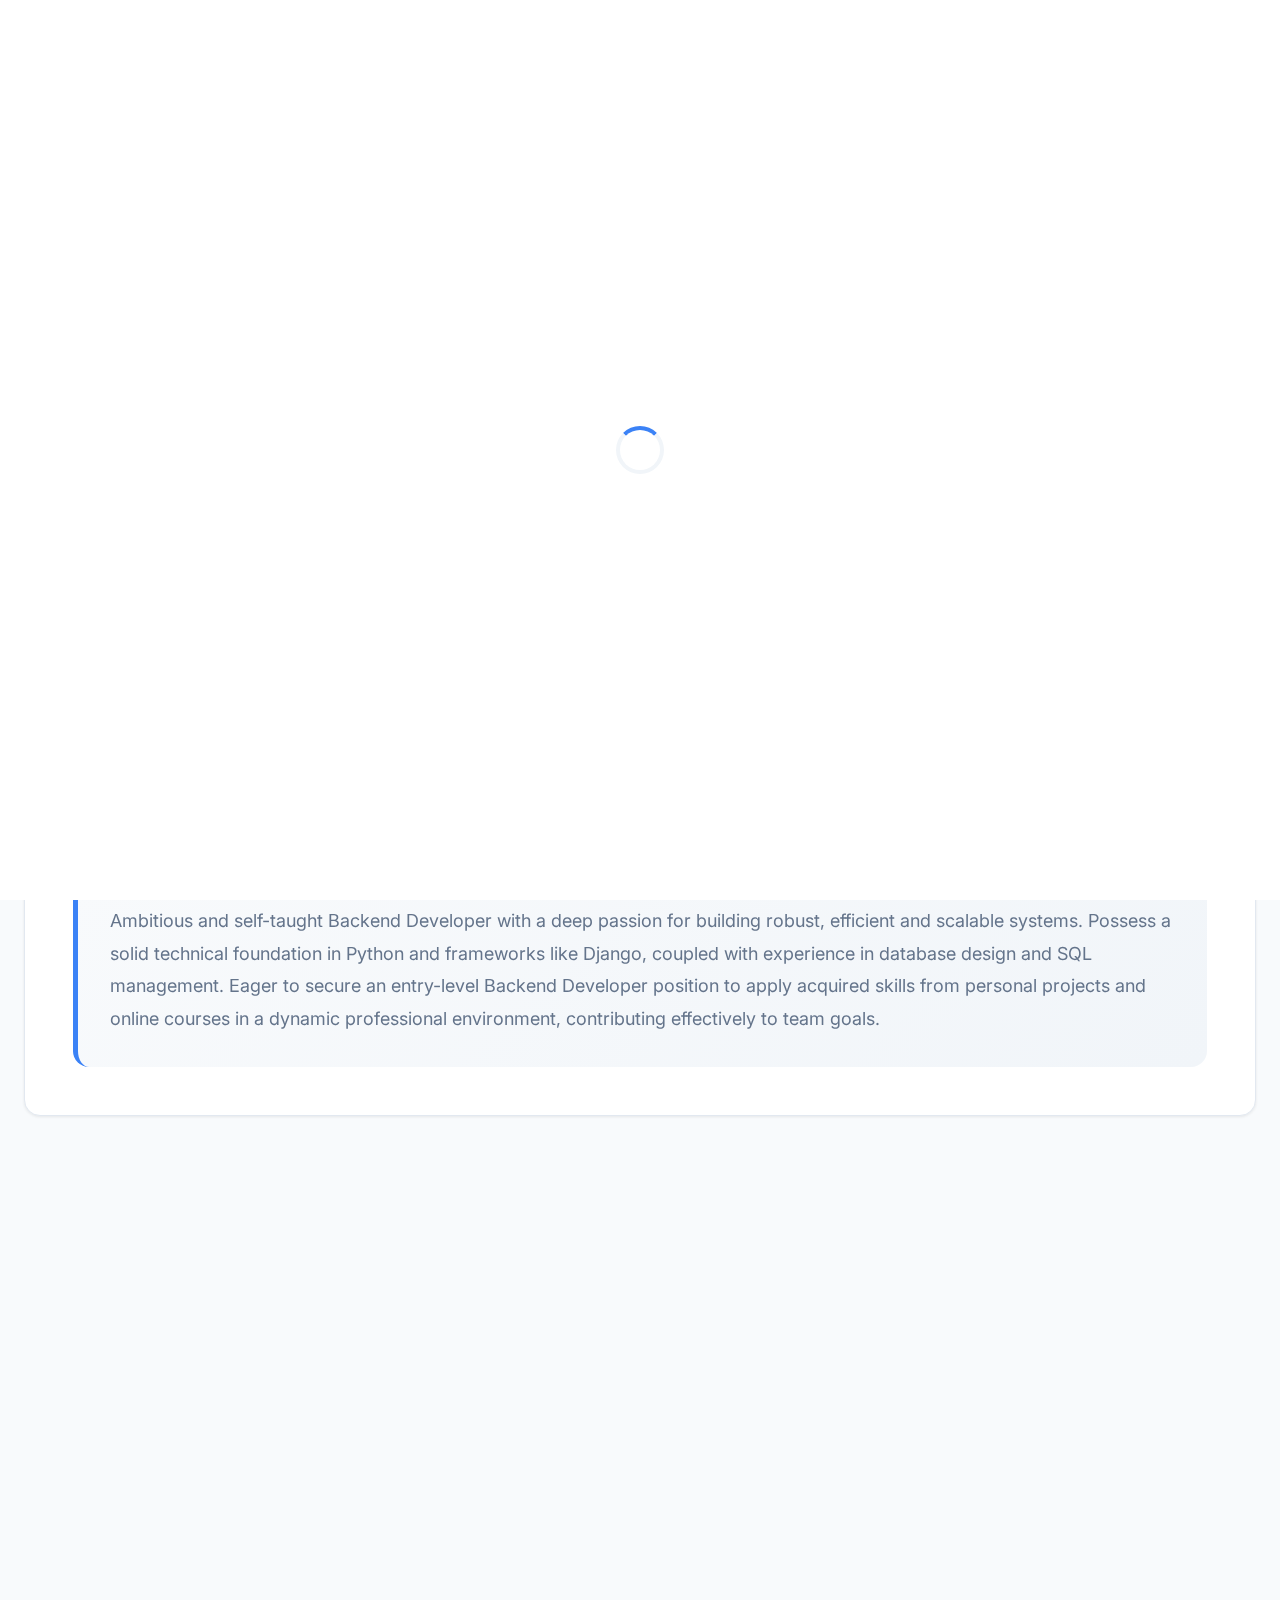
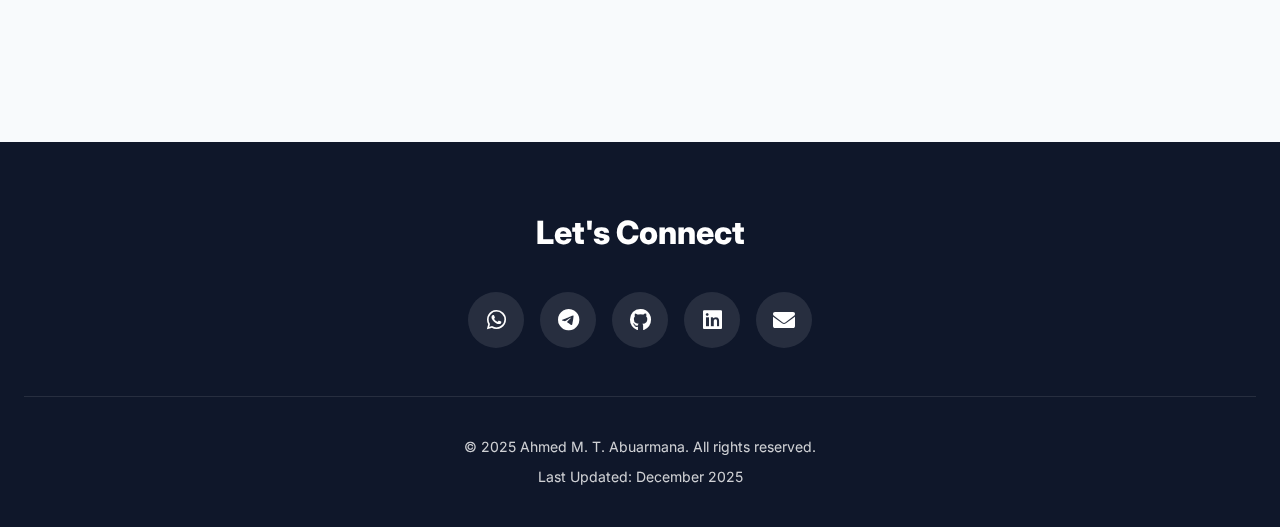
<file: index.html>
<!DOCTYPE html>
<html lang="en">
<head>
    <meta charset="UTF-8">
    <meta name="viewport" content="width=device-width, initial-scale=1.0">
    <meta name="description" content="Ahmed M. T. Abuarmana - Web Developer specializing in Python, Django, Portfolio showcasing projects and skills.">
    <meta name="keywords" content="Web Developer, Python, Django, Web Development">
    <meta name="author" content="Ahmed M. T. Abuarmana">
    <title>Ahmed M. T. Abuarmana - Web Developer</title>
    
    <link rel="preconnect" href="https://fonts.googleapis.com">
    <link rel="preconnect" href="https://fonts.gstatic.com" crossorigin>
    <link href="https://fonts.googleapis.com/css2?family=Inter:wght@300;400;500;600;700;800;900&display=swap" rel="stylesheet">
    <link rel="stylesheet" href="https://cdnjs.cloudflare.com/ajax/libs/font-awesome/6.0.0/css/all.min.css">
    <link rel="stylesheet" href="style.css">
    <script src="scripts.js" defer></script>
</head>

<body>
    <!-- Loading -->
    <div class="loading" id="loading">
        <div class="spinner"></div>
    </div>

    <!-- Background -->
    <div class="bg-gradient"></div>
    <div class="bg-mesh"></div>

    <!-- Hero -->
    <header class="hero" id="top">
        <div class="hero-content">
            <div class="avatar">
                <i class="fas fa-user" aria-hidden="true"></i>
            </div>
            <h1>Ahmed M. T. Abuarmana</h1>
            <p class="hero-subtitle">Web Developer</p>
            
            <div class="contact-pills">
                <a href="tel:+970598809049" class="pill">
                    <div class="pill-icon">
                        <i class="fas fa-phone" aria-hidden="true"></i>
                    </div>
                    <span>+970 59 880 9049</span>
                </a>
                <a href="mailto:eng.ahmed.abuarmana@gmail.com" class="pill">
                    <div class="pill-icon">
                        <i class="fas fa-envelope" aria-hidden="true"></i>
                    </div>
                    <span>eng.ahmed.abuarmana@gmail.com</span>
                </a>
            </div>
        </div>
    </header>

    <div class="container">
        <main>
            <!-- Summary -->
            <section class="section fade-in">
                <div class="section-header">
                    <div class="section-icon">
                        <i class="fas fa-user-tie" aria-hidden="true"></i>
                    </div>
                    <h2 class="section-title">Professional Summary</h2>
                </div>
                <div class="summary-box">
                    Ambitious and self-taught Backend Developer with a deep passion for building robust, efficient and scalable
                    systems. Possess a solid technical foundation in Python and frameworks like Django, coupled with experience
                    in database design and SQL management. Eager to secure an entry-level Backend Developer position to apply
                    acquired skills from personal projects and online courses in a dynamic professional environment,
                    contributing effectively to team goals.
                </div>
            </section>

            <!-- Skills -->
            <section class="section fade-in">
                <div class="section-header">
                    <div class="section-icon">
                        <i class="fas fa-code" aria-hidden="true"></i>
                    </div>
                    <h2 class="section-title">Technical Skills</h2>
                </div>
                <div class="skills-grid">
                    <div class="skill-card">
                        <div class="skill-header">
                            <i class="fab fa-html5" aria-hidden="true"></i>
                            <h4>Frontend</h4>
                        </div>
                        <div class="skill-tags">
                            <span class="tag">HTML5</span>
                            <span class="tag">CSS3</span>
                            <span class="tag">Bootstrap</span>
                            <span class="tag">JavaScript(Basics)</span>
                        </div>
                    </div>
                    
                    <div class="skill-card">
                        <div class="skill-header">
                            <i class="fas fa-code" aria-hidden="true"></i>
                            <h4>Programming Languages</h4>
                        </div>
                        <div class="skill-tags">
                            <span class="tag">Python</span>
                            <span class="tag">Java</span>
                            <span class="tag">C</span>
                            <span class="tag">SQL</span>
                        </div>
                    </div>
                    
                    <div class="skill-card">
                        <div class="skill-header">
                            <i class="fas fa-server" aria-hidden="true"></i>
                            <h4>Backend Frameworks</h4>
                        </div>
                        <div class="skill-tags">
                            <span class="tag">Django</span>
                            <span class="tag">Flask(Basics)</span>
                        </div>
                    </div>
                    
                    <div class="skill-card">
                        <div class="skill-header">
                            <i class="fas fa-database" aria-hidden="true"></i>
                            <h4>Databases</h4>
                        </div>
                        <div class="skill-tags">
                            <span class="tag">SQLite3</span>
                            <span class="tag">SQL</span>
                        </div>
                    </div>
                    
                    <div class="skill-card">
                        <div class="skill-header">
                            <i class="fas fa-tools" aria-hidden="true"></i>
                            <h4>Other Technologies</h4>
                        </div>
                        <div class="skill-tags">
                            <span class="tag">Git & GitHub</span>
                            <span class="tag">RESTful APIs</span>
                            <span class="tag">Authentication</span>
                            <span class="tag">ORM</span>
                            <span class="tag">Command line</span>
                            <span class="tag">Jinja2</span>
                        </div>
                    </div>
                    
                    <div class="skill-card">
                        <div class="skill-header">
                            <i class="fas fa-cloud" aria-hidden="true"></i>
                            <h4>Cloud & Deployment</h4>
                        </div>
                        <div class="skill-tags">
                            <span class="tag">GitHub Pages</span>
                            <span class="tag">Render</span>
                            <span class="tag">PythonAnywhere</span>
                        </div>
                    </div>
                </div>
            </section>

            <!-- Projects -->
            <section class="section fade-in">
                <div class="section-header">
                    <div class="section-icon">
                        <i class="fas fa-laptop-code" aria-hidden="true"></i>
                    </div>
                    <h2 class="section-title">Personal Projects</h2>
                </div>
                
                <!-- Project 1 - Faris Shahim Data Management -->
                <article class="project-card">
                    <div class="project-top">
                        <div class="project-title-wrap">
                            <div class="project-num">01</div>
                            <h3 class="project-title">Faris Shahim Data Management - "Bakeries & Charity Kitchens Management"</h3>
                        </div>
                        <div class="project-links">
                            <a href="https://github.com/ahmed-abuarmana/Farisshahim" target="_blank" class="btn btn-outline">
                                <i class="fab fa-github" aria-hidden="true"></i>
                                <span>Repository</span>
                            </a>
                            <a href="https://farisshahim.onrender.com/" target="_blank" class="btn btn-primary">
                                <i class="fas fa-external-link-alt" aria-hidden="true"></i>
                                <span>Live Demo</span>
                            </a>
                        </div>
                    </div>

                    <p class="project-desc">
                        A Django-based data management system for bakeries, charitable kitchens and community food centers
                        used in the "Al-Faris Al-Shahim 3" operation. The system organizes, stores and helps analyze operational
                        data with role-based access control and export capabilities.
                    </p>

                    <div class="tech-badges">
                        <span class="badge">Python</span>
                        <span class="badge">Django</span>
                        <span class="badge">SQLite3</span>
                        <span class="badge">HTML5</span>
                        <span class="badge">CSS3</span>
                        <span class="badge">Responsive Design</span>
                        <span class="badge">Render</span>
                    </div>

                    <div class="features">
                        <h4>Key Features:</h4>
                        <ul>
                            <li><i class="fas fa-check-circle" aria-hidden="true"></i> User authentication (login / logout)</li>
                            <li><i class="fas fa-check-circle" aria-hidden="true"></i> Role-based accounts: Site Developer, Project Manager, Data Entry, Guest</li>
                            <li><i class="fas fa-check-circle" aria-hidden="true"></i> Full CRUD operations: create, read, update, delete records</li>
                            <li><i class="fas fa-check-circle" aria-hidden="true"></i> Search across datasets</li>
                            <li><i class="fas fa-check-circle" aria-hidden="true"></i> Export reports and spreadsheets (Excel)</li>
                            <li><i class="fas fa-check-circle" aria-hidden="true"></i> Data organization and basic analysis tools</li>
                        </ul>
                    </div>

                    <div class="demo-box">
                        <h4>Demo accounts (use to test roles):</h4>
                        <table class="demo-table">
                            <thead>
                                <tr>
                                    <th>Role</th>
                                    <th>Username</th>
                                    <th>Password</th>
                                </tr>
                            </thead>
                            <tbody>
                                <tr>
                                    <td>Site Manager</td>
                                    <td><code>ManagerData</code></td>
                                    <td><code>#$1940Manager</code></td>
                                </tr>
                                <tr>
                                    <td>Data Entry</td>
                                    <td><code>DataEntryEmp</code></td>
                                    <td><code>@@Entry100200</code></td>
                                </tr>
                                <tr>
                                    <td>Guest (read-only)</td>
                                    <td><code>Guest1</code></td>
                                    <td><code>$JustForSeen001</code></td>
                                </tr>
                            </tbody>
                        </table>
                    </div>

                    <div class="note-box">
                        <strong>Important note:</strong>
                        <p>
                            All records inside this platform are fictional and for demonstration only.
                            This copy is a preview for review and not the original production dataset.
                        </p>
                    </div>
                </article>

                <!-- Project 2 - Medad Platform -->
                <article class="project-card">
                    <div class="project-top">
                        <div class="project-title-wrap">
                            <div class="project-num">02</div>
                            <h3 class="project-title">Medad Platform – "Educational platform for training trainers"</h3>
                        </div>
                        <div class="project-links">
                            <a href="https://github.com/ahmed-abuarmana/Medad" target="_blank" class="btn btn-outline">
                                <i class="fab fa-github" aria-hidden="true"></i>
                                <span>GitHub</span>
                            </a>
                            <a href="https://medad.pythonanywhere.com/" target="_blank" class="btn btn-primary">
                                <i class="fas fa-external-link-alt" aria-hidden="true"></i>
                                <span>Live Demo</span>
                            </a>
                        </div>
                    </div>

                    <p class="project-desc">
                        A professional and modern web platform developed using <strong>Python</strong> and <strong>Flask</strong>, 
                        designed to securely manage user data and perform automated database backups to Google Drive. 
                        The system integrates authentication, backup scheduling, and an intuitive admin interface. 
                        Fully deployed and operational on <strong>PythonAnywhere</strong>.
                    </p>

                    <div class="tech-badges">
                        <span class="badge">Python</span>
                        <span class="badge">Flask</span>
                        <span class="badge">HTML5</span>
                        <span class="badge">CSS3</span>
                        <span class="badge">JavaScript</span>
                        <span class="badge">Google Drive API</span>
                        <span class="badge">PythonAnywhere</span>
                    </div>

                    <div class="features">
                        <h4>Key Features:</h4>
                        <ul>
                            <li><i class="fas fa-check-circle" aria-hidden="true"></i> Secure authentication system (email and password)</li>
                            <li><i class="fas fa-check-circle" aria-hidden="true"></i> Automated daily database backups to Google Drive</li>
                            <li><i class="fas fa-check-circle" aria-hidden="true"></i> Admin dashboard for managing users and data</li>
                            <li><i class="fas fa-check-circle" aria-hidden="true"></i> Fully hosted and functional deployment on PythonAnywhere</li>
                            <li><i class="fas fa-check-circle" aria-hidden="true"></i> Responsive and user-friendly modern interface</li>
                        </ul>
                    </div>

                    <div class="demo-box">
                        <h4>Demo Access:</h4>
                        <table class="demo-table">
                            <thead>
                                <tr>
                                    <th>Type</th>
                                    <th>Email / Username</th>
                                    <th>Password</th>
                                </tr>
                            </thead>
                            <tbody>
                                <tr>
                                    <td>User Account</td>
                                    <td><code>ahmed.mo.010203@gmail.com</code></td>
                                    <td><code>Test@1212</code></td>
                                </tr>
                            </tbody>
                        </table>
                    </div>
                </article>

                <!-- Project 3 - Commerce -->
                <article class="project-card">
                    <div class="project-top">
                        <div class="project-title-wrap">
                            <div class="project-num">03</div>
                            <h3 class="project-title">Commerce - Django Auctions Platform</h3>
                        </div>
                        <div class="project-links">
                            <a href="https://github.com/ahmed-abuarmana/Commerce" target="_blank" class="btn btn-outline">
                                <i class="fab fa-github" aria-hidden="true"></i>
                                <span>GitHub</span>
                            </a>
                            <a href="https://commerce-0uak.onrender.com" target="_blank" class="btn btn-primary">
                                <i class="fas fa-external-link-alt" aria-hidden="true"></i>
                                <span>Live Demo</span>
                            </a>
                        </div>
                    </div>
                    
                    <p class="project-desc">
                        A Django-based e-commerce auctions platform where users can create listings, place bids, add items to a personal watchlist, and comment on listings in real-time. Inspired by online auction systems like eBay.
                    </p>
                    
                    <div class="tech-badges">
                        <span class="badge">Python</span>
                        <span class="badge">Django</span>
                        <span class="badge">SQLite</span>
                        <span class="badge">HTML5</span>
                        <span class="badge">CSS3</span>
                    </div>
                    
                    <div class="features">
                        <h4>Key Features:</h4>
                        <ul>
                            <li><i class="fas fa-check-circle" aria-hidden="true"></i> User authentication system</li>
                            <li><i class="fas fa-check-circle" aria-hidden="true"></i> Create and manage auction listings</li>
                            <li><i class="fas fa-check-circle" aria-hidden="true"></i> Real-time bidding system</li>
                            <li><i class="fas fa-check-circle" aria-hidden="true"></i> Watchlist tracking feature</li>
                            <li><i class="fas fa-check-circle" aria-hidden="true"></i> Comment and discussion system</li>
                            <li><i class="fas fa-check-circle" aria-hidden="true"></i> Category-based filtering</li>
                        </ul>
                    </div>
                </article>

                <!-- Project 4 - Wiki Encyclopedia -->
                <article class="project-card">
                    <div class="project-top">
                        <div class="project-title-wrap">
                            <div class="project-num">04</div>
                            <h3 class="project-title">Wiki Encyclopedia</h3>
                        </div>
                        <div class="project-links">
                            <a href="https://github.com/ahmed-abuarmana/wiki" target="_blank" class="btn btn-outline">
                                <i class="fab fa-github" aria-hidden="true"></i>
                                <span>GitHub</span>
                            </a>
                            <a href="https://wiki-arsv.onrender.com/" target="_blank" class="btn btn-primary">
                                <i class="fas fa-external-link-alt" aria-hidden="true"></i>
                                <span>Live Demo</span>
                            </a>
                        </div>
                    </div>

                    <p class="project-desc">
                        A Django-based encyclopedia web app inspired by Wikipedia, allowing users to browse, search, create, and edit articles using a user-friendly interface and Markdown formatting.
                    </p>

                    <div class="tech-badges">
                        <span class="badge">Python</span>
                        <span class="badge">Django</span>
                        <span class="badge">Markdown</span>
                        <span class="badge">HTML5</span>
                        <span class="badge">CSS3</span>
                        <span class="badge">Responsive Design</span>
                    </div>

                    <div class="features">
                        <h4>Key Features:</h4>
                        <ul>
                            <li><i class="fas fa-check-circle" aria-hidden="true"></i> Markdown content support</li>
                            <li><i class="fas fa-check-circle" aria-hidden="true"></i> Full-text search functionality</li>
                            <li><i class="fas fa-check-circle" aria-hidden="true"></i> Create and edit encyclopedia entries</li>
                            <li><i class="fas fa-check-circle" aria-hidden="true"></i> Random article generator</li>
                        </ul>
                    </div>
                </article>

                <!-- Project 5 - Taif Gaza Platform -->
                <article class="project-card">
                    <div class="project-top">
                        <div class="project-title-wrap">
                            <div class="project-num">05</div>
                            <h3 class="project-title">Taif Gaza Platform "Land Page"</h3>
                        </div>
                        <div class="project-links">
                            <a href="https://github.com/ahmed-abuarmana/taif-gaza" target="_blank" class="btn btn-outline">
                                <i class="fab fa-github" aria-hidden="true"></i>
                                <span>GitHub</span>
                            </a>
                            <a href="https://taif-gaza.onrender.com/" target="_blank" class="btn btn-primary">
                                <i class="fas fa-external-link-alt" aria-hidden="true"></i>
                                <span>Live Demo</span>
                            </a>
                        </div>
                    </div>
                    
                    <p class="project-desc">
                        A dynamic web platform developed for Taif Gaza, designed to manage and showcase community initiatives with a modern responsive interface.
                    </p>
                    
                    <div class="tech-badges">
                        <span class="badge">HTML5</span>
                        <span class="badge">CSS3</span>
                        <span class="badge">JavaScript</span>
                        <span class="badge">Responsive Design</span>
                    </div>
                    
                    <div class="features">
                        <h4>Key Features:</h4>
                        <ul>
                            <li><i class="fas fa-check-circle" aria-hidden="true"></i> Dynamic content management</li>
                            <li><i class="fas fa-check-circle" aria-hidden="true"></i> Responsive and user-friendly interface</li>
                            <li><i class="fas fa-check-circle" aria-hidden="true"></i> Integrated project and activity pages</li>
                        </ul>
                    </div>
                </article>

                <!-- Project 6 - Personal Portfolio Website -->
                <article class="project-card">
                    <div class="project-top">
                        <div class="project-title-wrap">
                            <div class="project-num">06</div>
                            <h3 class="project-title">Personal Portfolio Website</h3>
                        </div>
                        <div class="project-links">
                            <a href="https://github.com/ahmed-abuarmana/ahmed-abuarmana.github.io.git" target="_blank" class="btn btn-outline">
                                <i class="fab fa-github" aria-hidden="true"></i>
                                <span>GitHub</span>
                            </a>
                            <a href="https://ahmed-abuarmana.github.io/" target="_blank" class="btn btn-primary">
                                <i class="fas fa-external-link-alt" aria-hidden="true"></i>
                                <span>Live Demo</span>
                            </a>
                        </div>
                    </div>
                    
                    <p class="project-desc">
                        My personal portfolio website, showcasing my skills, projects, and contact information with modern design and interactive elements.
                    </p>
                    
                    <div class="tech-badges">
                        <span class="badge">HTML5</span>
                        <span class="badge">CSS3</span>
                        <span class="badge">JavaScript</span>
                        <span class="badge">Responsive Design</span>
                    </div>
                    
                    <div class="features">
                        <h4>Key Features:</h4>
                        <ul>
                            <li><i class="fas fa-check-circle" aria-hidden="true"></i> Modern, responsive design</li>
                            <li><i class="fas fa-check-circle" aria-hidden="true"></i> Interactive UI elements</li>
                            <li><i class="fas fa-check-circle" aria-hidden="true"></i> Project showcases</li>
                            <li><i class="fas fa-check-circle" aria-hidden="true"></i> Contact form integration</li>
                        </ul>
                    </div>
                </article>
                
                <!-- Project 7 - Simulation Google Search -->
                <article class="project-card">
                    <div class="project-top">
                        <div class="project-title-wrap">
                            <div class="project-num">07</div>
                            <h3 class="project-title">Simulation Google Search</h3>
                        </div>
                        <div class="project-links">
                            <a href="https://github.com/ahmed-abuarmana/Google-Search" target="_blank" class="btn btn-outline">
                                <i class="fab fa-github" aria-hidden="true"></i>
                                <span>GitHub</span>
                            </a>
                            <a href="https://ahmed-abuarmana.github.io/Google-Search/" target="_blank" class="btn btn-primary">
                                <i class="fas fa-external-link-alt" aria-hidden="true"></i>
                                <span>Live Demo</span>
                            </a>
                        </div>
                    </div>
                    
                    <p class="project-desc">
                        A front-end clone of Google's search interface with full functionality including search, images search, and advanced search options.
                    </p>
                    
                    <div class="tech-badges">
                        <span class="badge">HTML5</span>
                        <span class="badge">CSS3</span>
                        <span class="badge">Responsive Design</span>
                    </div>
                    
                    <div class="features">
                        <h4>Key Features:</h4>
                        <ul>
                            <li><i class="fas fa-check-circle" aria-hidden="true"></i> Fully responsive design</li>
                            <li><i class="fas fa-check-circle" aria-hidden="true"></i> Interactive search interface</li>
                            <li><i class="fas fa-check-circle" aria-hidden="true"></i> Multiple search options</li>
                        </ul>
                    </div>
                </article>
            </section>

            <!-- Education -->
            <section class="section fade-in">
                <div class="section-header">
                    <div class="section-icon">
                        <i class="fas fa-graduation-cap" aria-hidden="true"></i>
                    </div>
                    <h2 class="section-title">Education</h2>
                </div>
                
                <div class="timeline">
                    <article class="timeline-item">
                        <div class="timeline-marker"></div>
                        <div class="timeline-content">
                            <h3>Bachelor of Computer System Engineering</h3>
                            <p class="institution">Al-Azhar University of Gaza</p>
                            <div class="timeline-meta">
                                <span><i class="far fa-calendar" aria-hidden="true"></i> Expected Graduation: September 2026</span>
                            </div>
                        </div>
                    </article>
                    
                    <article class="timeline-item">
                        <div class="timeline-marker"></div>
                        <div class="timeline-content">
                            <h3>High School - Science Branch</h3>
                            <p class="institution">Al-Yassin Secondary School</p>
                            <div class="timeline-meta">
                                <span><i class="far fa-calendar" aria-hidden="true"></i> Graduation: Jul 2022</span>
                                <span><i class="fas fa-star" aria-hidden="true"></i> GPA: 3.7/4.0</span>
                            </div>
                        </div>
                    </article>
                </div>
            </section>

            <!-- Certifications -->
            <section class="section fade-in">
                <div class="section-header">
                    <div class="section-icon">
                        <i class="fas fa-certificate" aria-hidden="true"></i>
                    </div>
                    <h2 class="section-title">Courses & Certifications</h2>
                </div>
                
                <div class="cert-grid">
                    <article class="cert-card">
                        <div class="cert-icon">
                            <i class="fas fa-award" aria-hidden="true"></i>
                        </div>
                        <h3>CS50x: Introduction to Computer Science</h3>
                        <p class="institution"><i class="fas fa-university" aria-hidden="true"></i> edX</p>
                        <p class="date"><i class="far fa-calendar-check" aria-hidden="true"></i> May 2025</p>
                        <a href="https://courses.edx.org/certificates/22b4da40871e4b67a7d5b450dab0fe56" target="_blank" class="verify-link">
                            <i class="fas fa-external-link-alt" aria-hidden="true"></i> Verify Credential
                        </a>
                    </article>
                    
                    <article class="cert-card">
                        <div class="cert-icon">
                            <i class="fas fa-award" aria-hidden="true"></i>
                        </div>
                        <h3>Introduction to Programming</h3>
                        <p class="institution"><i class="fas fa-university" aria-hidden="true"></i> SATAR</p>
                        <p class="date"><i class="far fa-calendar-check" aria-hidden="true"></i> Jan 2025</p>
                    </article>
                    
                    <article class="cert-card">
                        <div class="cert-icon">
                            <i class="fas fa-award" aria-hidden="true"></i>
                        </div>
                        <h3>Getting Started with Microsoft Excel</h3>
                        <p class="institution"><i class="fas fa-university" aria-hidden="true"></i> Coursera</p>
                        <p class="date"><i class="far fa-calendar-check" aria-hidden="true"></i> Jun 2025</p>
                        <a href="https://coursera.org/verify/QT9T7EXREB8Q" target="_blank" class="verify-link">
                            <i class="fas fa-external-link-alt" aria-hidden="true"></i> Verify Credential
                        </a>
                    </article>
                </div>
            </section>

            <!-- Languages -->
            <section class="section fade-in">
                <div class="section-header">
                    <div class="section-icon">
                        <i class="fas fa-language" aria-hidden="true"></i>
                    </div>
                    <h2 class="section-title">Languages</h2>
                </div>
                <div class="lang-grid">
                    <div class="lang-card">
                        <div class="lang-icon">
                            <i class="fas fa-globe" aria-hidden="true"></i>
                        </div>
                        <div class="lang-info">
                            <div class="lang-name">Arabic</div>
                            <div class="lang-level">Native</div>
                            <div class="progress">
                                <div class="progress-bar" style="width: 100%"></div>
                            </div>
                        </div>
                    </div>
                    <div class="lang-card">
                        <div class="lang-icon">
                            <i class="fas fa-globe" aria-hidden="true"></i>
                        </div>
                        <div class="lang-info">
                            <div class="lang-name">English</div>
                            <div class="lang-level">Excellent</div>
                            <div class="progress">
                                <div class="progress-bar" style="width: 90%"></div>
                            </div>
                        </div>
                    </div>
                </div>
            </section>
        </main>
    </div>

    <!-- Footer -->
    <footer>
        <h3>Let's Connect</h3>
        <div class="social-links">
            <a href="https://wa.me/+970598809049" class="social-btn" target="_blank" title="WhatsApp" aria-label="WhatsApp">
                <i class="fab fa-whatsapp" aria-hidden="true"></i>
            </a>
            <a href="https://t.me/eng_abuarmana" class="social-btn" target="_blank" title="Telegram" aria-label="Telegram">
                <i class="fab fa-telegram" aria-hidden="true"></i>
            </a>
            <a href="https://github.com/Ahmed-Abuarmana" class="social-btn" target="_blank" title="GitHub" aria-label="GitHub">
                <i class="fab fa-github" aria-hidden="true"></i>
            </a>
            <a href="https://www.linkedin.com/in/ahmed-abuarmana" class="social-btn" target="_blank" title="LinkedIn" aria-label="LinkedIn">
                <i class="fab fa-linkedin" aria-hidden="true"></i>
            </a>
            <a href="mailto:eng.ahmed.abuarmana@gmail.com" class="social-btn" target="_blank" title="Email" aria-label="Email">
                <i class="fas fa-envelope" aria-hidden="true"></i>
            </a>
        </div>
        
        <div class="footer-info">
            <p>&copy; 2025 Ahmed M. T. Abuarmana. All rights reserved.</p>
            <p>Last Updated: December 2025</p>
        </div>
    </footer>

    <!-- Back to Top -->
    <a href="#top" class="back-top" id="backTop" aria-label="Back to top">
        <i class="fas fa-arrow-up" aria-hidden="true"></i>
    </a>
</body>
</html>
</file>
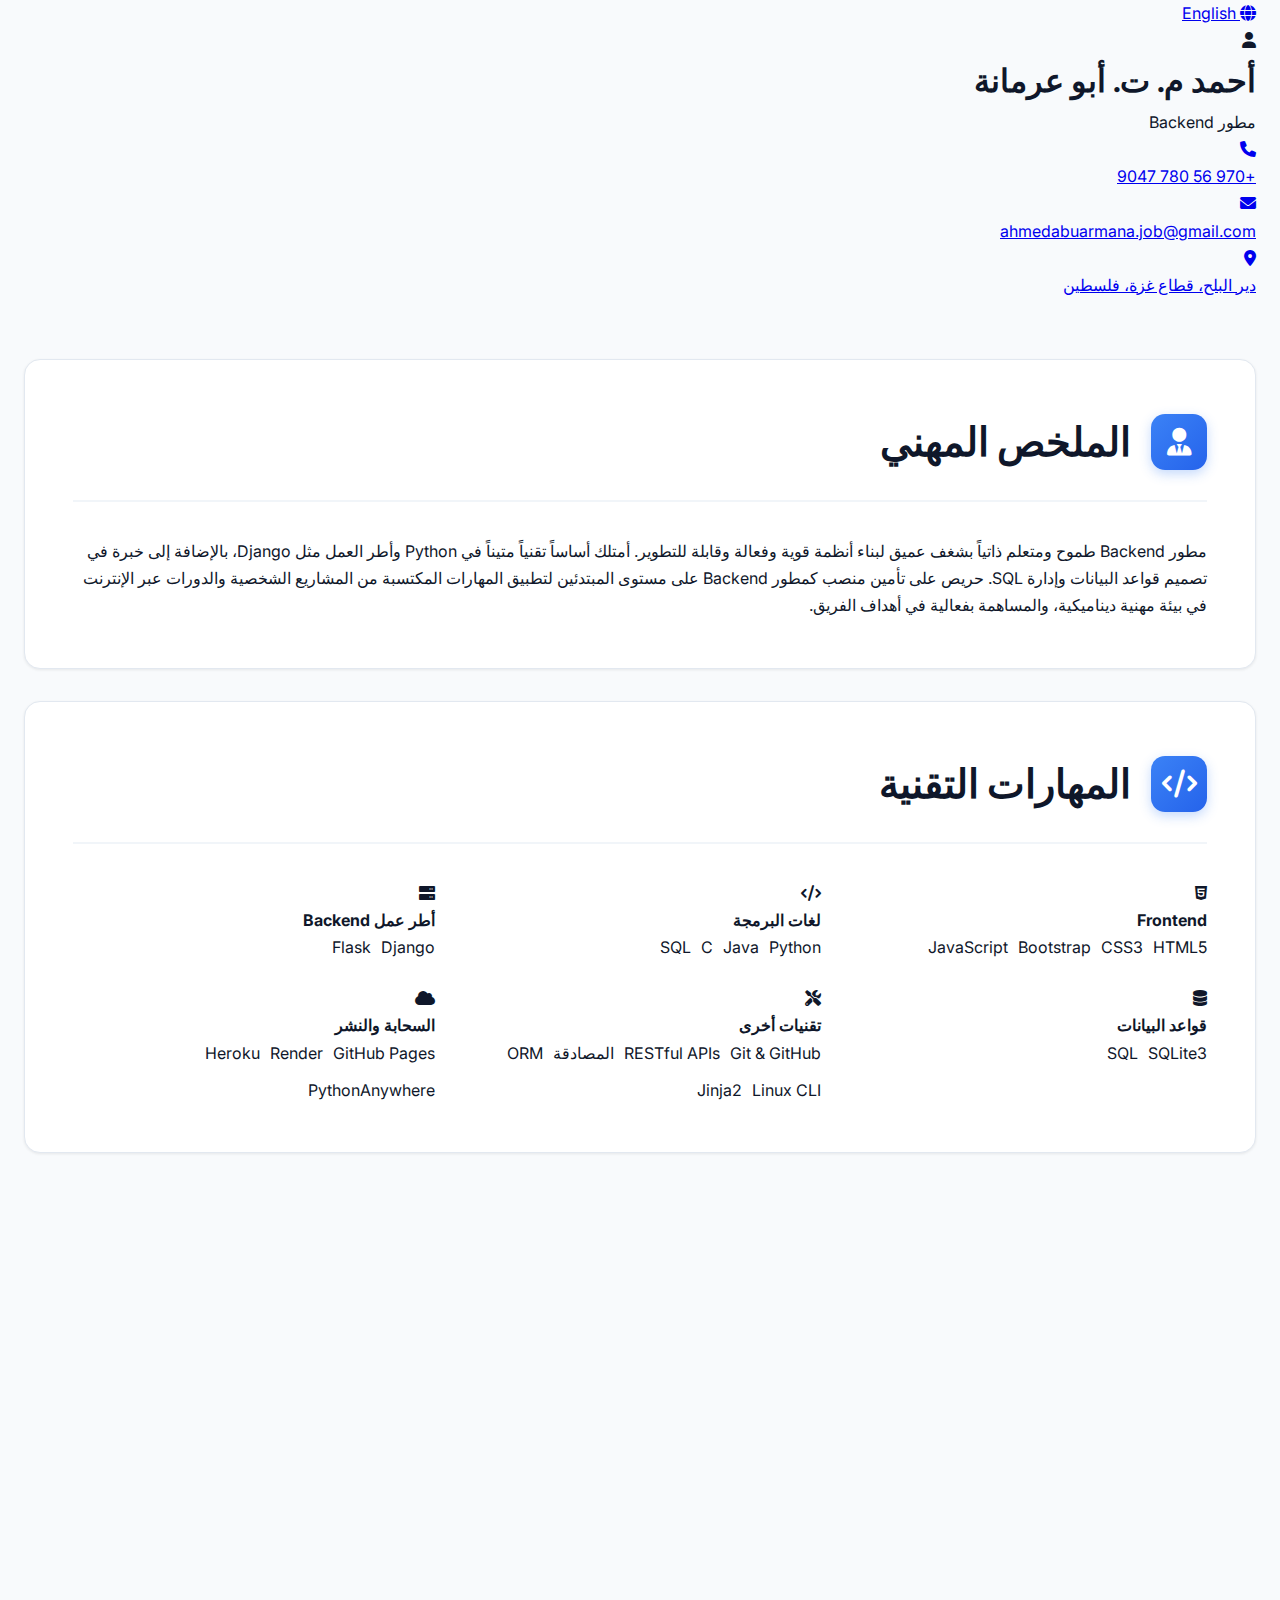
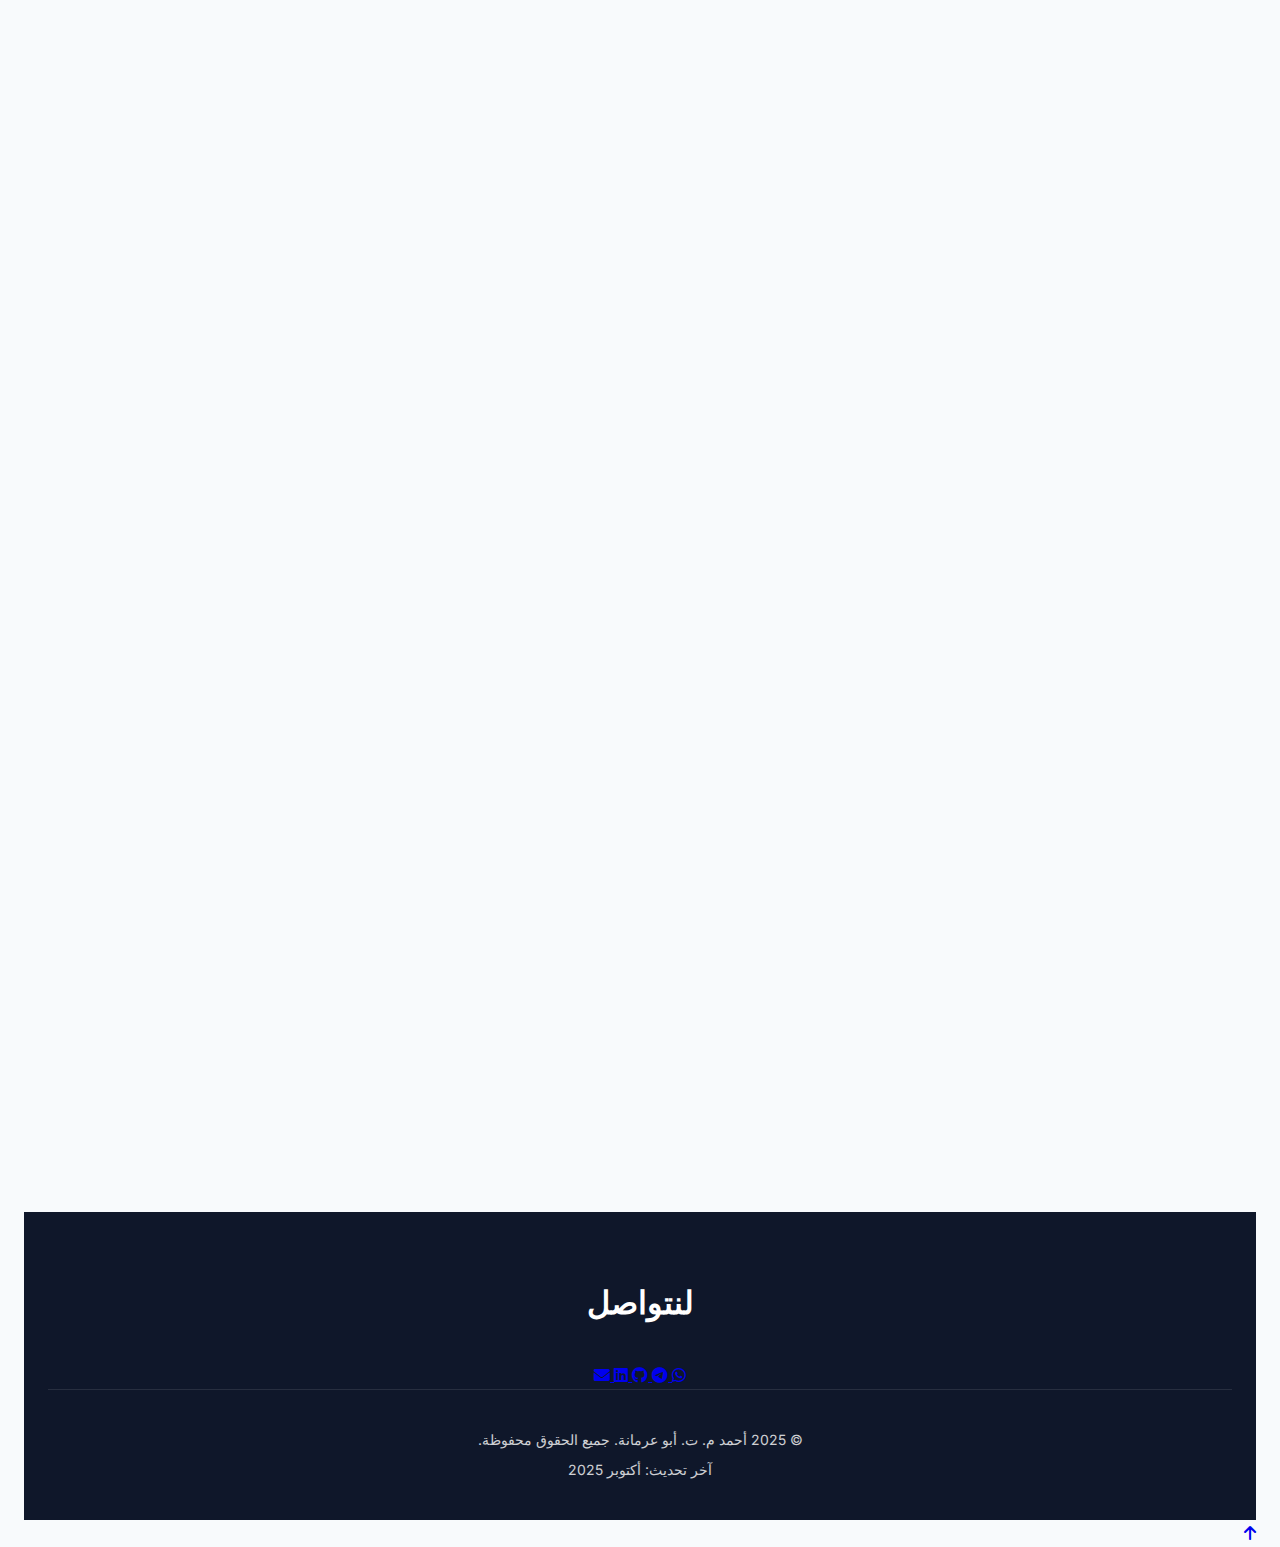
<file: index-ar.html>
<!DOCTYPE html>
<html lang="ar" dir="rtl">

<head>
    <meta charset="UTF-8">
    <meta name="viewport" content="width=device-width, initial-scale=1.0">
    <title>أحمد م. ت. أبو عرمانة - مطور Backend</title>
    <link rel="stylesheet" href="style.css">
    <link rel="stylesheet" href="https://cdnjs.cloudflare.com/ajax/libs/font-awesome/6.0.0/css/all.min.css">
    <link href="https://fonts.googleapis.com/css2?family=Inter:wght@300;400;500;600;700;800&display=swap" rel="stylesheet">
</head>

<body>
    <!-- عناصر الخلفية المتحركة -->
    <div class="bg-animation">
        <div class="shape shape-1"></div>
        <div class="shape shape-2"></div>
        <div class="shape shape-3"></div>
    </div>

    <div class="container">
        <!-- مبدل اللغة مع الرسوم المتحركة -->
        <div class="language-switcher">
            <a href="index.html" class="lang-btn">
                <i class="fas fa-globe"></i>
                <span>English</span>
            </a>
        </div>

        <!-- الهيدر مع التدرج والرسوم المتحركة -->
        <header class="header" id="top">
            <div class="header-content">
                <div class="profile-image-wrapper">
                    <div class="profile-image">
                        <i class="fas fa-user"></i>
                    </div>
                </div>
                <h1 class="name">أحمد م. ت. أبو عرمانة</h1>
                <p class="title">مطور Backend</p>
                <div class="title-underline"></div>
                
                <div class="contact-grid">
                    <a href="tel:+970567809047" class="contact-item">
                        <div class="contact-icon">
                            <i class="fas fa-phone"></i>
                        </div>
                        <span>+970 56 780 9047</span>
                    </a>
                    <a href="mailto:ahmedabuarmana.job@gmail.com" class="contact-item">
                        <div class="contact-icon">
                            <i class="fas fa-envelope"></i>
                        </div>
                        <span>ahmedabuarmana.job@gmail.com</span>
                    </a>
                    <a href="#" class="contact-item">
                        <div class="contact-icon">
                            <i class="fas fa-map-marker-alt"></i>
                        </div>
                        <span>دير البلح، قطاع غزة، فلسطين</span>
                    </a>
                </div>
            </div>
        </header>

        <main class="main-content">
            <!-- الملخص المهني -->
            <section class="section fade-in">
                <div class="section-header">
                    <div class="section-icon">
                        <i class="fas fa-user-tie"></i>
                    </div>
                    <h2 class="section-title">الملخص المهني</h2>
                </div>
                <div class="summary-card">
                    <p class="summary">
                        مطور Backend طموح ومتعلم ذاتياً بشغف عميق لبناء أنظمة قوية وفعالة وقابلة للتطوير. أمتلك أساساً تقنياً متيناً في Python وأطر العمل مثل Django، بالإضافة إلى خبرة في تصميم قواعد البيانات وإدارة SQL. حريص على تأمين منصب كمطور Backend على مستوى المبتدئين لتطبيق المهارات المكتسبة من المشاريع الشخصية والدورات عبر الإنترنت في بيئة مهنية ديناميكية، والمساهمة بفعالية في أهداف الفريق.
                    </p>
                </div>
            </section>

            <!-- المهارات التقنية -->
            <section class="section fade-in">
                <div class="section-header">
                    <div class="section-icon">
                        <i class="fas fa-code"></i>
                    </div>
                    <h2 class="section-title">المهارات التقنية</h2>
                </div>
                <div class="skills-grid">
                    <div class="skill-category">
                        <div class="skill-category-header">
                            <i class="fab fa-html5"></i>
                            <h4>Frontend</h4>
                        </div>
                        <div class="skill-tags">
                            <span class="skill-tag">HTML5</span>
                            <span class="skill-tag">CSS3</span>
                            <span class="skill-tag">Bootstrap</span>
                            <span class="skill-tag">JavaScript</span>
                        </div>
                    </div>
                    
                    <div class="skill-category">
                        <div class="skill-category-header">
                            <i class="fas fa-code"></i>
                            <h4>لغات البرمجة</h4>
                        </div>
                        <div class="skill-tags">
                            <span class="skill-tag">Python</span>
                            <span class="skill-tag">Java</span>
                            <span class="skill-tag">C</span>
                            <span class="skill-tag">SQL</span>
                        </div>
                    </div>
                    
                    <div class="skill-category">
                        <div class="skill-category-header">
                            <i class="fas fa-server"></i>
                            <h4>أطر عمل Backend</h4>
                        </div>
                        <div class="skill-tags">
                            <span class="skill-tag">Django</span>
                            <span class="skill-tag">Flask</span>
                        </div>
                    </div>
                    
                    <div class="skill-category">
                        <div class="skill-category-header">
                            <i class="fas fa-database"></i>
                            <h4>قواعد البيانات</h4>
                        </div>
                        <div class="skill-tags">
                            <span class="skill-tag">SQLite3</span>
                            <span class="skill-tag">SQL</span>
                        </div>
                    </div>
                    
                    <div class="skill-category">
                        <div class="skill-category-header">
                            <i class="fas fa-tools"></i>
                            <h4>تقنيات أخرى</h4>
                        </div>
                        <div class="skill-tags">
                            <span class="skill-tag">Git & GitHub</span>
                            <span class="skill-tag">RESTful APIs</span>
                            <span class="skill-tag">المصادقة</span>
                            <span class="skill-tag">ORM</span>
                            <span class="skill-tag">Linux CLI</span>
                            <span class="skill-tag">Jinja2</span>
                        </div>
                    </div>
                    
                    <div class="skill-category">
                        <div class="skill-category-header">
                            <i class="fas fa-cloud"></i>
                            <h4>السحابة والنشر</h4>
                        </div>
                        <div class="skill-tags">
                            <span class="skill-tag">GitHub Pages</span>
                            <span class="skill-tag">Render</span>
                            <span class="skill-tag">Heroku</span>
                            <span class="skill-tag">PythonAnywhere</span>
                        </div>
                    </div>
                </div>
            </section>

            <!-- المشاريع الشخصية -->
            <section class="section fade-in">
                <div class="section-header">
                    <div class="section-icon">
                        <i class="fas fa-laptop-code"></i>
                    </div>
                    <h2 class="section-title">المشاريع الشخصية</h2>
                </div>
                
                <!-- المشروع 1 -->
                <div class="project">
                    <div class="project-header">
                        <h3 class="project-title">
                            <span class="project-number">01</span>
                            Commerce - منصة مزادات Django
                        </h3>
                        <div class="project-links">
                            <a href="https://github.com/ahmed-abuarmana/Commerce" target="_blank" class="project-link">
                                <i class="fab fa-github"></i>
                                <span>GitHub</span>
                            </a>
                            <a href="https://commerce-0uak.onrender.com" target="_blank" class="project-link demo-link">
                                <i class="fas fa-external-link-alt"></i>
                                <span>عرض حي</span>
                            </a>
                        </div>
                    </div>
                    
                    <p class="project-description">
                        منصة مزادات للتجارة الإلكترونية مبنية باستخدام Django حيث يمكن للمستخدمين إنشاء قوائم، تقديم عطاءات، إضافة عناصر إلى قائمة المراقبة الشخصية، والتعليق على القوائم في الوقت الفعلي. مستوحاة من أنظمة المزادات عبر الإنترنت مثل eBay.
                    </p>
                    
                    <div class="tech-stack">
                        <span class="tech-badge">Python</span>
                        <span class="tech-badge">Django</span>
                        <span class="tech-badge">SQLite</span>
                        <span class="tech-badge">Bootstrap</span>
                    </div>
                    
                    <div class="features-list">
                        <h4>الميزات الرئيسية:</h4>
                        <ul>
                            <li><i class="fas fa-check-circle"></i> نظام مصادقة المستخدم</li>
                            <li><i class="fas fa-check-circle"></i> إنشاء وإدارة قوائم المزادات</li>
                            <li><i class="fas fa-check-circle"></i> نظام المزايدة في الوقت الفعلي</li>
                            <li><i class="fas fa-check-circle"></i> ميزة تتبع قائمة المراقبة</li>
                            <li><i class="fas fa-check-circle"></i> نظام التعليقات والمناقشات</li>
                            <li><i class="fas fa-check-circle"></i> التصفية بناءً على الفئة</li>
                        </ul>
                    </div>
                </div>

                <!-- المشروع 2 -->
                <div class="project">
                    <div class="project-header">
                        <h3 class="project-title">
                            <span class="project-number">02</span>
                            Wiki Encyclopedia
                        </h3>
                        <div class="project-links">
                            <a href="https://github.com/ahmed-abuarmana/wiki" target="_blank" class="project-link">
                                <i class="fab fa-github"></i>
                                <span>GitHub</span>
                            </a>
                            <a href="https://wiki-arsv.onrender.com/" target="_blank" class="project-link demo-link">
                                <i class="fas fa-external-link-alt"></i>
                                <span>عرض حي</span>
                            </a>
                        </div>
                    </div>

                    <p class="project-description">
                        تطبيق ويب موسوعة مبنى باستخدام Django مستوحى من Wikipedia، يسمح للمستخدمين بتصفح المقالات والبحث فيها وإنشائها وتحريرها باستخدام واجهة مستخدم سهلة الاستخدام وتنسيق Markdown.
                    </p>

                    <div class="tech-stack">
                        <span class="tech-badge">Python</span>
                        <span class="tech-badge">Django</span>
                        <span class="tech-badge">Markdown</span>
                        <span class="tech-badge">HTML/CSS</span>
                    </div>

                    <div class="features-list">
                        <h4>الميزات الرئيسية:</h4>
                        <ul>
                            <li><i class="fas fa-check-circle"></i> دعم محتوى Markdown</li>
                            <li><i class="fas fa-check-circle"></i> وظيفة البحث النصي الكامل</li>
                            <li><i class="fas fa-check-circle"></i> إنشاء وتحرير مداخل الموسوعة</li>
                            <li><i class="fas fa-check-circle"></i> مولد المقالات العشوائية</li>
                        </ul>
                    </div>
                </div>

                <!-- المشروع 3 -->
                <div class="project">
                    <div class="project-header">
                        <h3 class="project-title">
                            <span class="project-number">03</span>
                            نسخة Google Search
                        </h3>
                        <div class="project-links">
                            <a href="https://github.com/ahmed-abuarmana/Google-Search" target="_blank" class="project-link">
                                <i class="fab fa-github"></i>
                                <span>GitHub</span>
                            </a>
                            <a href="https://ahmed-abuarmana.github.io/Google-Search/" target="_blank" class="project-link demo-link">
                                <i class="fas fa-external-link-alt"></i>
                                <span>عرض حي</span>
                            </a>
                        </div>
                    </div>
                    
                    <p class="project-description">
                        نسخة واجهة مستخدم Google مع الوظائف الكاملة بما في ذلك البحث، وبحث الصور، وخيارات البحث المتقدم.
                    </p>
                    
                    <div class="tech-stack">
                        <span class="tech-badge">HTML5</span>
                        <span class="tech-badge">CSS3</span>
                        <span class="tech-badge">التصميم المتجاوب</span>
                    </div>
                    
                    <div class="features-list">
                        <h4>الميزات الرئيسية:</h4>
                        <ul>
                            <li><i class="fas fa-check-circle"></i> تصميم متجاوب بالكامل</li>
                            <li><i class="fas fa-check-circle"></i> واجهة بحث تفاعلية</li>
                            <li><i class="fas fa-check-circle"></i> خيارات بحث متعددة</li>
                        </ul>
                    </div>
                </div>

                <!-- المشروع 4 -->
                <div class="project">
                    <div class="project-header">
                        <h3 class="project-title">
                            <span class="project-number">04</span>
                            موقع Portfolio الشخصي
                        </h3>
                        <div class="project-links">
                            <a href="https://github.com/ahmed-abuarmana/ahmed-abuarmana.github.io.git" target="_blank" class="project-link">
                                <i class="fab fa-github"></i>
                                <span>GitHub</span>
                            </a>
                            <a href="https://ahmed-abuarmana.github.io/" target="_blank" class="project-link demo-link">
                                <i class="fas fa-external-link-alt"></i>
                                <span>عرض حي</span>
                            </a>
                        </div>
                    </div>
                    
                    <p class="project-description">
                        موقعي الشخصي لعرض أعمالي، يعرض مهاراتي ومشاريعي ومعلومات الاتصال بتصميم حديث وعناصر تفاعلية.
                    </p>
                    
                    <div class="tech-stack">
                        <span class="tech-badge">HTML5</span>
                        <span class="tech-badge">CSS3</span>
                        <span class="tech-badge">JavaScript</span>
                    </div>
                    
                    <div class="features-list">
                        <h4>الميزات الرئيسية:</h4>
                        <ul>
                            <li><i class="fas fa-check-circle"></i> تصميم حديث ومتجاوب</li>
                            <li><i class="fas fa-check-circle"></i> عناصر واجهة مستخدم تفاعلية</li>
                            <li><i class="fas fa-check-circle"></i> عرض المشاريع</li>
                            <li><i class="fas fa-check-circle"></i> دمج نموذج الاتصال</li>
                        </ul>
                    </div>
                </div>
            </section>

            <!-- التعليم -->
            <section class="section fade-in">
                <div class="section-header">
                    <div class="section-icon">
                        <i class="fas fa-graduation-cap"></i>
                    </div>
                    <h2 class="section-title">التعليم</h2>
                </div>
                
                <div class="timeline">
                    <div class="education-item">
                        <div class="timeline-marker"></div>
                        <div class="timeline-content">
                            <h3 class="item-title">بكالوريوس هندسة أنظمة الحاسوب</h3>
                            <p class="item-institution">جامعة الأزهر بغزة</p>
                            <p class="item-date"><i class="far fa-calendar"></i> موعد التخرج المتوقع: سبتمبر 2026</p>
                        </div>
                    </div>
                    
                    <div class="education-item">
                        <div class="timeline-marker"></div>
                        <div class="timeline-content">
                            <h3 class="item-title">الثانوية العامة - الفرع العلمي</h3>
                            <p class="item-institution">مدرسة الياسين الثانوية</p>
                            <p class="item-date"><i class="far fa-calendar"></i> تاريخ التخرج: يوليو 2022</p>
                            <p class="item-gpa"><i class="fas fa-star"></i> المعدل: 3.7/4.0</p>
                        </div>
                    </div>
                </div>
            </section>

            <!-- الدورات والشهادات -->
            <section class="section fade-in">
                <div class="section-header">
                    <div class="section-icon">
                        <i class="fas fa-certificate"></i>
                    </div>
                    <h2 class="section-title">الدورات والشهادات</h2>
                </div>
                
                <div class="certifications-grid">
                    <div class="certification-item">
                        <div class="cert-icon">
                            <i class="fas fa-award"></i>
                        </div>
                        <h3 class="item-title">CS50x: مقدمة في علوم الحاسوب</h3>
                        <p class="item-institution"><i class="fas fa-university"></i> edX</p>
                        <p class="item-date"><i class="far fa-calendar-check"></i> مايو 2025</p>
                        <a href="https://courses.edx.org/certificates/22b4da40871e4b67a7d5b450dab0fe56" target="_blank" class="verification-link">
                            <i class="fas fa-external-link-alt"></i> التحقق من الشهادة
                        </a>
                    </div>
                    
                    <div class="certification-item">
                        <div class="cert-icon">
                            <i class="fas fa-award"></i>
                        </div>
                        <h3 class="item-title">مقدمة في البرمجة</h3>
                        <p class="item-institution"><i class="fas fa-university"></i> SATAR</p>
                        <p class="item-date"><i class="far fa-calendar-check"></i> يناير 2025</p>
                    </div>
                    
                    <div class="certification-item">
                        <div class="cert-icon">
                            <i class="fas fa-award"></i>
                        </div>
                        <h3 class="item-title">بدء العمل مع Microsoft Excel</h3>
                        <p class="item-institution"><i class="fas fa-university"></i> Coursera</p>
                        <p class="item-date"><i class="far fa-calendar-check"></i> يونيو 2025</p>
                        <a href="https://coursera.org/verify/QT9T7EXREB8Q" target="_blank" class="verification-link">
                            <i class="fas fa-external-link-alt"></i> التحقق من الشهادة
                        </a>
                    </div>
                </div>
            </section>

            <!-- اللغات -->
            <section class="section fade-in">
                <div class="section-header">
                    <div class="section-icon">
                        <i class="fas fa-language"></i>
                    </div>
                    <h2 class="section-title">اللغات</h2>
                </div>
                <div class="languages-grid">
                    <div class="language-item">
                        <div class="language-icon">
                            <i class="fas fa-globe"></i>
                        </div>
                        <div class="language-content">
                            <div class="language-name">العربية</div>
                            <div class="language-level">اللغة الأم</div>
                            <div class="progress-bar">
                                <div class="progress-fill" style="width: 100%"></div>
                            </div>
                        </div>
                    </div>
                    <div class="language-item">
                        <div class="language-icon">
                            <i class="fas fa-globe"></i>
                        </div>
                        <div class="language-content">
                            <div class="language-name">الإنجليزية</div>
                            <div class="language-level">ممتاز</div>
                            <div class="progress-bar">
                                <div class="progress-fill" style="width: 90%"></div>
                            </div>
                        </div>
                    </div>
                </div>
            </section>
        </main>

        <!-- الفوتر -->
        <footer class="footer">
            <div class="footer-content">
                <h3>لنتواصل</h3>
                <div class="footer-social">
                    <a href="https://wa.me/+970567809047" class="footer-social-link" target="_blank" title="WhatsApp">
                        <i class="fab fa-whatsapp"></i>
                    </a>
                    <a href="https://t.me/ahmed_web2025" class="footer-social-link" target="_blank" title="Telegram">
                        <i class="fab fa-telegram"></i>
                    </a>
                    <a href="https://github.com/Ahmed-Abuarmana" class="footer-social-link" target="_blank" title="GitHub">
                        <i class="fab fa-github"></i>
                    </a>
                    <a href="https://www.linkedin.com/in/ahmed-abuarmana" class="footer-social-link" target="_blank" title="LinkedIn">
                        <i class="fab fa-linkedin"></i>
                    </a>
                    <a href="mailto:ahmedabuarmana.job@gmail.com" class="footer-social-link" target="_blank" title="Email">
                        <i class="fas fa-envelope"></i>
                    </a>
                </div>
                
                <div class="footer-info">
                    <p>&copy; 2025 أحمد م. ت. أبو عرمانة. جميع الحقوق محفوظة.</p>
                    <p class="footer-update">آخر تحديث: أكتوبر 2025</p>
                </div>
            </div>
        </footer>

        <!-- العودة إلى الأعلى -->
        <a href="#top" class="back-to-top" id="backToTop">
            <i class="fas fa-arrow-up"></i>
        </a>
    </div>

    <script>
        // تأثير الظهور عند التمرير
        const observerOptions = {
            threshold: 0.1,
            rootMargin: '0px 0px -50px 0px'
        };

        const observer = new IntersectionObserver((entries) => {
            entries.forEach(entry => {
                if (entry.isIntersecting) {
                    entry.target.classList.add('visible');
                }
            });
        }, observerOptions);

        document.querySelectorAll('.fade-in').forEach(el => observer.observe(el));

        // زر العودة إلى الأعلى
        const backToTop = document.getElementById('backToTop');
        window.addEventListener('scroll', () => {
            if (window.pageYOffset > 300) {
                backToTop.classList.add('visible');
            } else {
                backToTop.classList.remove('visible');
            }
        });

        // التمرير السلس
        document.querySelectorAll('a[href^="#"]').forEach(anchor => {
            anchor.addEventListener('click', function (e) {
                e.preventDefault();
                const target = document.querySelector(this.getAttribute('href'));
                if (target) {
                    target.scrollIntoView({ behavior: 'smooth', block: 'start' });
                }
            });
        });
    </script>
</body>

</html>
</file>
<file: style.css>
:root {
    --primary: #3b82f6;
    --primary-dark: #2563eb;
    --primary-light: #60a5fa;
    --secondary: #06b6d4;
    --accent: #8b5cf6;
    --success: #10b981;
    --warning: #f59e0b;
    --text-dark: #0f172a;
    --text-muted: #64748b;
    --bg-main: #ffffff;
    --bg-secondary: #f8fafc;
    --bg-tertiary: #f1f5f9;
    --border: #e2e8f0;
    --shadow-sm: 0 1px 3px rgba(0,0,0,0.08);
    --shadow-md: 0 4px 12px rgba(0,0,0,0.1);
    --shadow-lg: 0 10px 30px rgba(0,0,0,0.12);
    --radius: 16px;
    --radius-sm: 8px;
    --transition: all 0.3s cubic-bezier(0.4, 0, 0.2, 1);
}

* {
    margin: 0;
    padding: 0;
    box-sizing: border-box;
}

html {
    scroll-behavior: smooth;
    font-size: 16px;
}

body {
    font-family: 'Inter', -apple-system, BlinkMacSystemFont, 'Segoe UI', sans-serif;
    line-height: 1.7;
    color: var(--text-dark);
    background: var(--bg-secondary);
    overflow-x: hidden;
    -webkit-font-smoothing: antialiased;
}

/* Enhanced Background */
.bg-gradient {
    position: fixed;
    inset: 0;
    z-index: -2;
    background: linear-gradient(-45deg, #667eea, #764ba2, #f093fb, #f5576c);
    background-size: 400% 400%;
    opacity: 0.03;
    animation: gradientShift 15s ease infinite;
}

.bg-mesh {
    position: fixed;
    inset: 0;
    z-index: -1;
    background-image: 
        radial-gradient(circle at 20% 30%, rgba(59, 130, 246, 0.08) 0%, transparent 50%),
        radial-gradient(circle at 80% 70%, rgba(139, 92, 246, 0.08) 0%, transparent 50%),
        radial-gradient(circle at 50% 50%, rgba(6, 182, 212, 0.06) 0%, transparent 50%);
}

@keyframes gradientShift {
    0% { background-position: 0% 50%; }
    50% { background-position: 100% 50%; }
    100% { background-position: 0% 50%; }
}

/* Loading Screen */
.loading {
    position: fixed;
    inset: 0;
    background: var(--bg-main);
    display: flex;
    align-items: center;
    justify-content: center;
    z-index: 9999;
    transition: opacity 0.5s, visibility 0.5s;
}

.loading.hidden {
    opacity: 0;
    visibility: hidden;
}

.spinner {
    width: 48px;
    height: 48px;
    border: 4px solid var(--bg-tertiary);
    border-top-color: var(--primary);
    border-radius: 50%;
    animation: spin 0.8s linear infinite;
}

@keyframes spin {
    to { transform: rotate(360deg); }
}

/* Container */
.container {
    max-width: 1280px;
    margin: 0 auto;
    padding: 0 24px;
}

/* Header */
.hero {
    position: relative;
    padding: 120px 24px 80px;
    background: linear-gradient(135deg, var(--primary) 0%, var(--primary-dark) 100%);
    overflow: hidden;
    text-align: center;
}

.hero-content {
    position: relative;
    z-index: 1;
}

.avatar {
    width: 140px;
    height: 140px;
    margin: 0 auto 24px;
    background: rgba(255,255,255,0.2);
    backdrop-filter: blur(10px);
    border: 4px solid rgba(255,255,255,0.3);
    border-radius: 50%;
    display: flex;
    align-items: center;
    justify-content: center;
    font-size: 56px;
    color: white;
    transition: var(--transition);
    box-shadow: 0 8px 24px rgba(0,0,0,0.15);
}

.avatar:hover {
    transform: scale(1.05);
    border-color: rgba(255,255,255,0.5);
}

.hero h1 {
    font-size: clamp(2.5rem, 6vw, 4rem);
    font-weight: 900;
    color: white;
    margin-bottom: 12px;
    letter-spacing: -0.02em;
}

.hero-subtitle {
    font-size: clamp(1.25rem, 3vw, 1.75rem);
    color: rgba(255,255,255,0.95);
    font-weight: 500;
    margin-bottom: 32px;
}

.contact-pills {
    display: flex;
    flex-wrap: wrap;
    gap: 16px;
    justify-content: center;
    max-width: 700px;
    margin: 0 auto;
}

.pill {
    display: flex;
    align-items: center;
    gap: 12px;
    padding: 14px 24px;
    background: rgba(255,255,255,0.15);
    backdrop-filter: blur(10px);
    border: 1px solid rgba(255,255,255,0.2);
    border-radius: 50px;
    color: white;
    text-decoration: none;
    font-weight: 500;
    font-size: 15px;
    transition: var(--transition);
}

.pill:hover {
    background: rgba(255,255,255,0.25);
    transform: translateY(-2px);
}

.pill-icon {
    width: 40px;
    height: 40px;
    background: rgba(255,255,255,0.2);
    border-radius: 50%;
    display: flex;
    align-items: center;
    justify-content: center;
    font-size: 18px;
    transition: var(--transition);
}

/* Main Content */
main {
    padding: 60px 0;
}

.section {
    background: var(--bg-main);
    border-radius: var(--radius);
    padding: 48px;
    margin-bottom: 32px;
    box-shadow: var(--shadow-sm);
    border: 1px solid var(--border);
    opacity: 0;
    transform: translateY(30px);
    transition: opacity 0.6s, transform 0.6s;
}

.section.visible {
    opacity: 1;
    transform: translateY(0);
}

.section-header {
    display: flex;
    align-items: center;
    gap: 20px;
    margin-bottom: 36px;
    padding-bottom: 24px;
    border-bottom: 2px solid var(--bg-tertiary);
}

.section-icon {
    width: 56px;
    height: 56px;
    background: linear-gradient(135deg, var(--primary), var(--primary-dark));
    border-radius: 14px;
    display: flex;
    align-items: center;
    justify-content: center;
    color: white;
    font-size: 28px;
    flex-shrink: 0;
    box-shadow: 0 4px 12px rgba(59, 130, 246, 0.3);
}

.section-title {
    font-size: clamp(1.875rem, 4vw, 2.5rem);
    font-weight: 800;
    color: var(--text-dark);
    letter-spacing: -0.02em;
}

/* Summary */
.summary-box {
    padding: 32px;
    background: linear-gradient(135deg, var(--bg-secondary) 0%, var(--bg-tertiary) 100%);
    border-radius: var(--radius);
    border-left: 5px solid var(--primary);
    font-size: 1.125rem;
    line-height: 1.8;
    color: var(--text-muted);
}

/* Skills Grid */
.skills-grid {
    display: grid;
    grid-template-columns: repeat(auto-fit, minmax(300px, 1fr));
    gap: 24px;
}

.skill-card {
    background: var(--bg-secondary);
    padding: 28px;
    border-radius: var(--radius-sm);
    border: 1px solid var(--border);
    transition: var(--transition);
}

.skill-card:hover {
    transform: translateY(-4px);
    box-shadow: var(--shadow-lg);
    border-color: var(--primary);
}

.skill-header {
    display: flex;
    align-items: center;
    gap: 12px;
    margin-bottom: 16px;
    color: var(--primary);
}

.skill-header i {
    font-size: 26px;
}

.skill-header h4 {
    font-size: 1.125rem;
    font-weight: 700;
    color: var(--text-dark);
}

.skill-tags {
    display: flex;
    flex-wrap: wrap;
    gap: 10px;
}

.tag {
    padding: 8px 16px;
    background: white;
    border: 1px solid var(--border);
    border-radius: 20px;
    font-size: 14px;
    font-weight: 500;
    color: var(--text-muted);
    transition: var(--transition);
}

.tag:hover {
    background: var(--primary);
    color: white;
    border-color: var(--primary);
    transform: translateY(-2px);
}

/* Projects */
.project-card {
    padding: 36px;
    background: var(--bg-secondary);
    border-radius: var(--radius-sm);
    margin-bottom: 28px;
    border: 1px solid var(--border);
    transition: var(--transition);
}

.project-card:hover {
    box-shadow: var(--shadow-lg);
    border-color: var(--primary);
    transform: translateY(-4px);
}

.project-top {
    display: flex;
    justify-content: space-between;
    align-items: flex-start;
    gap: 20px;
    margin-bottom: 24px;
    flex-wrap: wrap;
}

.project-title-wrap {
    display: flex;
    align-items: center;
    gap: 16px;
    flex: 1;
}

.project-num {
    width: 48px;
    height: 48px;
    background: linear-gradient(135deg, var(--primary), var(--primary-dark));
    color: white;
    border-radius: 12px;
    display: flex;
    align-items: center;
    justify-content: center;
    font-size: 1.25rem;
    font-weight: 800;
    flex-shrink: 0;
    box-shadow: 0 4px 12px rgba(59, 130, 246, 0.3);
}

.project-title {
    font-size: 1.5rem;
    font-weight: 700;
    color: var(--text-dark);
}

.project-links {
    display: flex;
    gap: 12px;
    flex-wrap: wrap;
}

.btn {
    display: inline-flex;
    align-items: center;
    gap: 8px;
    padding: 10px 20px;
    border-radius: var(--radius-sm);
    font-weight: 600;
    font-size: 14px;
    text-decoration: none;
    transition: var(--transition);
    border: 2px solid;
}

.btn-outline {
    background: white;
    color: var(--text-dark);
    border-color: var(--border);
}

.btn-outline:hover {
    background: var(--text-dark);
    color: white;
    border-color: var(--text-dark);
    transform: translateY(-2px);
}

.btn-primary {
    background: var(--primary);
    color: white;
    border-color: var(--primary);
}

.btn-primary:hover {
    background: var(--primary-dark);
    border-color: var(--primary-dark);
    transform: translateY(-2px);
}

.project-desc {
    font-size: 1.0625rem;
    line-height: 1.7;
    color: var(--text-muted);
    margin-bottom: 24px;
}

.tech-badges {
    display: flex;
    flex-wrap: wrap;
    gap: 10px;
    margin-bottom: 24px;
}

.badge {
    padding: 8px 16px;
    background: linear-gradient(135deg, var(--primary), var(--primary-dark));
    color: white;
    border-radius: 6px;
    font-size: 13px;
    font-weight: 600;
    box-shadow: 0 2px 8px rgba(59, 130, 246, 0.2);
    transition: var(--transition);
}

.badge:hover {
    transform: translateY(-2px);
}

.features {
    margin-top: 24px;
}

.features h4 {
    font-size: 1.125rem;
    font-weight: 700;
    margin-bottom: 16px;
    color: var(--text-dark);
}

.features ul {
    list-style: none;
    display: grid;
    gap: 12px;
}

.features li {
    display: flex;
    align-items: flex-start;
    gap: 12px;
    color: var(--text-muted);
    font-size: 15px;
}

.features li i {
    color: var(--success);
    margin-top: 4px;
    flex-shrink: 0;
    font-size: 16px;
}

.demo-box {
    margin-top: 28px;
    padding: 24px;
    background: white;
    border-radius: var(--radius-sm);
    border: 1px solid var(--border);
}

.demo-box h4 {
    font-size: 1.125rem;
    font-weight: 700;
    margin-bottom: 16px;
    color: var(--text-dark);
}

.demo-table {
    width: 100%;
    border-collapse: collapse;
    font-size: 14px;
}

.demo-table th,
.demo-table td {
    padding: 14px;
    text-align: left;
    border-bottom: 1px solid var(--border);
}

.demo-table th {
    background: var(--bg-secondary);
    font-weight: 700;
    color: var(--text-dark);
}

.demo-table code {
    background: var(--bg-tertiary);
    padding: 4px 10px;
    border-radius: 4px;
    font-family: 'Courier New', monospace;
    font-size: 13px;
}

.note-box {
    margin-top: 24px;
    padding: 20px 24px;
    background: #fef3c7;
    border-left: 4px solid var(--warning);
    border-radius: var(--radius-sm);
}

.note-box strong {
    display: block;
    margin-bottom: 8px;
    color: #92400e;
    font-weight: 700;
}

.note-box p {
    color: #78350f;
    font-size: 14px;
    margin: 0;
}

/* Timeline */
.timeline {
    position: relative;
    padding-left: 48px;
}

.timeline::before {
    content: '';
    position: absolute;
    left: 18px;
    top: 0;
    bottom: 0;
    width: 2px;
    background: var(--border);
}

.timeline-item {
    position: relative;
    margin-bottom: 32px;
}

.timeline-marker {
    position: absolute;
    left: -38px;
    top: 8px;
    width: 18px;
    height: 18px;
    background: var(--primary);
    border: 4px solid white;
    border-radius: 50%;
    box-shadow: 0 0 0 4px var(--bg-secondary);
}

.timeline-content {
    background: var(--bg-secondary);
    padding: 24px;
    border-radius: var(--radius-sm);
    border: 1px solid var(--border);
    transition: var(--transition);
}

.timeline-content:hover {
    transform: translateX(8px);
    border-color: var(--primary);
}

.timeline-content h3 {
    font-size: 1.25rem;
    font-weight: 700;
    color: var(--text-dark);
    margin-bottom: 8px;
}

.timeline-content .institution {
    color: var(--primary);
    font-weight: 600;
    margin-bottom: 12px;
}

.timeline-meta {
    display: flex;
    flex-wrap: wrap;
    gap: 16px;
    color: var(--text-muted);
    font-size: 14px;
}

.timeline-meta span {
    display: flex;
    align-items: center;
    gap: 8px;
}

.timeline-meta i {
    color: var(--primary);
}

/* Certifications */
.cert-grid {
    display: grid;
    grid-template-columns: repeat(auto-fill, minmax(320px, 1fr));
    gap: 24px;
}

.cert-card {
    background: var(--bg-secondary);
    padding: 28px;
    border-radius: var(--radius-sm);
    border: 1px solid var(--border);
    transition: var(--transition);
}

.cert-card:hover {
    transform: translateY(-4px);
    box-shadow: var(--shadow-lg);
    border-color: var(--accent);
}

.cert-icon {
    width: 56px;
    height: 56px;
    background: linear-gradient(135deg, var(--accent), #7c3aed);
    border-radius: 12px;
    display: flex;
    align-items: center;
    justify-content: center;
    color: white;
    font-size: 26px;
    margin-bottom: 16px;
    box-shadow: 0 4px 12px rgba(139, 92, 246, 0.3);
}

.cert-card h3 {
    font-size: 1.125rem;
    font-weight: 700;
    color: var(--text-dark);
    margin-bottom: 8px;
}

.cert-card .institution {
    display: flex;
    align-items: center;
    gap: 8px;
    color: var(--text-muted);
    font-size: 14px;
    margin-bottom: 8px;
}

.cert-card .date {
    display: flex;
    align-items: center;
    gap: 8px;
    color: var(--text-muted);
    font-size: 14px;
    margin-bottom: 12px;
}

.verify-link {
    display: inline-flex;
    align-items: center;
    gap: 6px;
    color: var(--primary);
    text-decoration: none;
    font-size: 14px;
    font-weight: 600;
    transition: var(--transition);
}

.verify-link:hover {
    gap: 10px;
    color: var(--primary-dark);
}

/* Languages */
.lang-grid {
    display: grid;
    grid-template-columns: repeat(auto-fit, minmax(280px, 1fr));
    gap: 24px;
}

.lang-card {
    display: flex;
    align-items: center;
    gap: 20px;
    background: var(--bg-secondary);
    padding: 28px;
    border-radius: var(--radius-sm);
    border: 1px solid var(--border);
    transition: var(--transition);
}

.lang-card:hover {
    transform: translateY(-4px);
    box-shadow: var(--shadow-lg);
}

.lang-icon {
    width: 56px;
    height: 56px;
    background: linear-gradient(135deg, var(--secondary), #0e7490);
    border-radius: 12px;
    display: flex;
    align-items: center;
    justify-content: center;
    color: white;
    font-size: 26px;
    flex-shrink: 0;
    box-shadow: 0 4px 12px rgba(6, 182, 212, 0.3);
}

.lang-info {
    flex: 1;
}

.lang-name {
    font-size: 1.125rem;
    font-weight: 700;
    color: var(--text-dark);
    margin-bottom: 4px;
}

.lang-level {
    color: var(--text-muted);
    font-size: 14px;
    margin-bottom: 12px;
}

.progress {
    height: 8px;
    background: var(--bg-tertiary);
    border-radius: 10px;
    overflow: hidden;
}

.progress-bar {
    height: 100%;
    background: linear-gradient(90deg, var(--secondary), var(--primary));
    border-radius: 10px;
    transition: width 1.5s ease;
}

/* Footer */
footer {
    background: linear-gradient(135deg, var(--text-dark) 0%, #0f172a 100%);
    color: white;
    padding: 64px 24px 32px;
    text-align: center;
    position: relative;
    overflow: hidden;
}

footer h3 {
    font-size: 2rem;
    font-weight: 800;
    margin-bottom: 32px;
    position: relative;
}

.social-links {
    display: flex;
    gap: 16px;
    justify-content: center;
    margin-bottom: 48px;
    flex-wrap: wrap;
}

.social-btn {
    width: 56px;
    height: 56px;
    background: rgba(255,255,255,0.1);
    border-radius: 50%;
    display: flex;
    align-items: center;
    justify-content: center;
    color: white;
    font-size: 22px;
    text-decoration: none;
    transition: var(--transition);
    border: 2px solid transparent;
}

.social-btn:hover {
    background: white;
    color: var(--text-dark);
    transform: translateY(-4px);
    border-color: white;
}

.footer-info {
    padding-top: 32px;
    border-top: 1px solid rgba(255,255,255,0.1);
}

.footer-info p {
    margin: 6px 0;
    opacity: 0.8;
    font-size: 14px;
}

/* Back to Top */
.back-top {
    position: fixed;
    bottom: 32px;
    right: 32px;
    width: 56px;
    height: 56px;
    background: linear-gradient(135deg, var(--primary), var(--primary-dark));
    color: white;
    border-radius: 50%;
    display: flex;
    align-items: center;
    justify-content: center;
    font-size: 22px;
    text-decoration: none;
    box-shadow: var(--shadow-lg);
    opacity: 0;
    visibility: hidden;
    transition: var(--transition);
    z-index: 999;
}

.back-top.visible {
    opacity: 1;
    visibility: visible;
}

.back-top:hover {
    transform: translateY(-4px);
    box-shadow: var(--shadow-lg);
}

/* Responsive */
@media (max-width: 768px) {
    .container {
        padding: 0 16px;
    }

    .section {
        padding: 32px 24px;
    }

    .hero {
        padding: 100px 16px 60px;
    }

    .contact-pills {
        flex-direction: column;
    }

    .project-top {
        flex-direction: column;
    }

    .demo-table {
        font-size: 12px;
    }

    .demo-table th,
    .demo-table td {
        padding: 10px;
    }
}

@media (max-width: 480px) {
    .section-header {
        flex-direction: column;
        align-items: flex-start;
    }

    .skills-grid,
    .cert-grid {
        grid-template-columns: 1fr;
    }

    .lang-card {
        flex-direction: column;
        text-align: center;
    }
}
</file>
